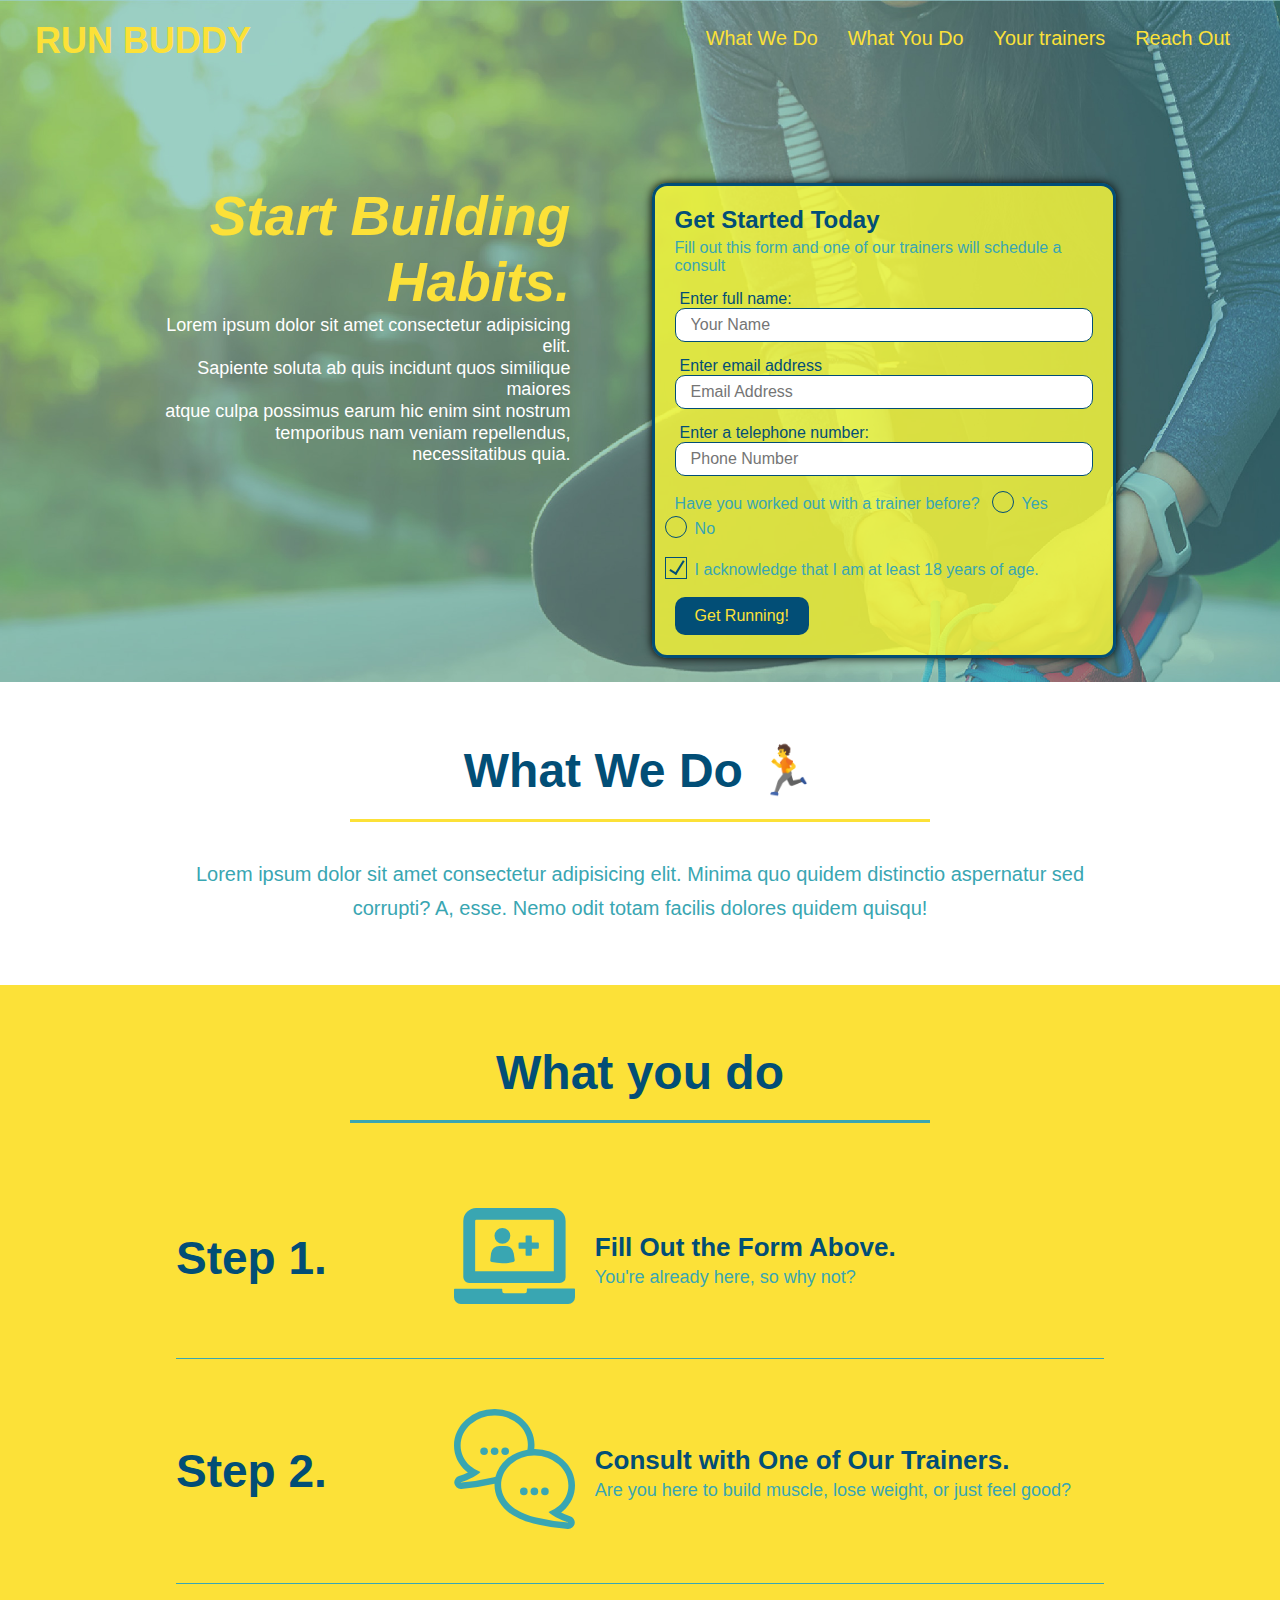
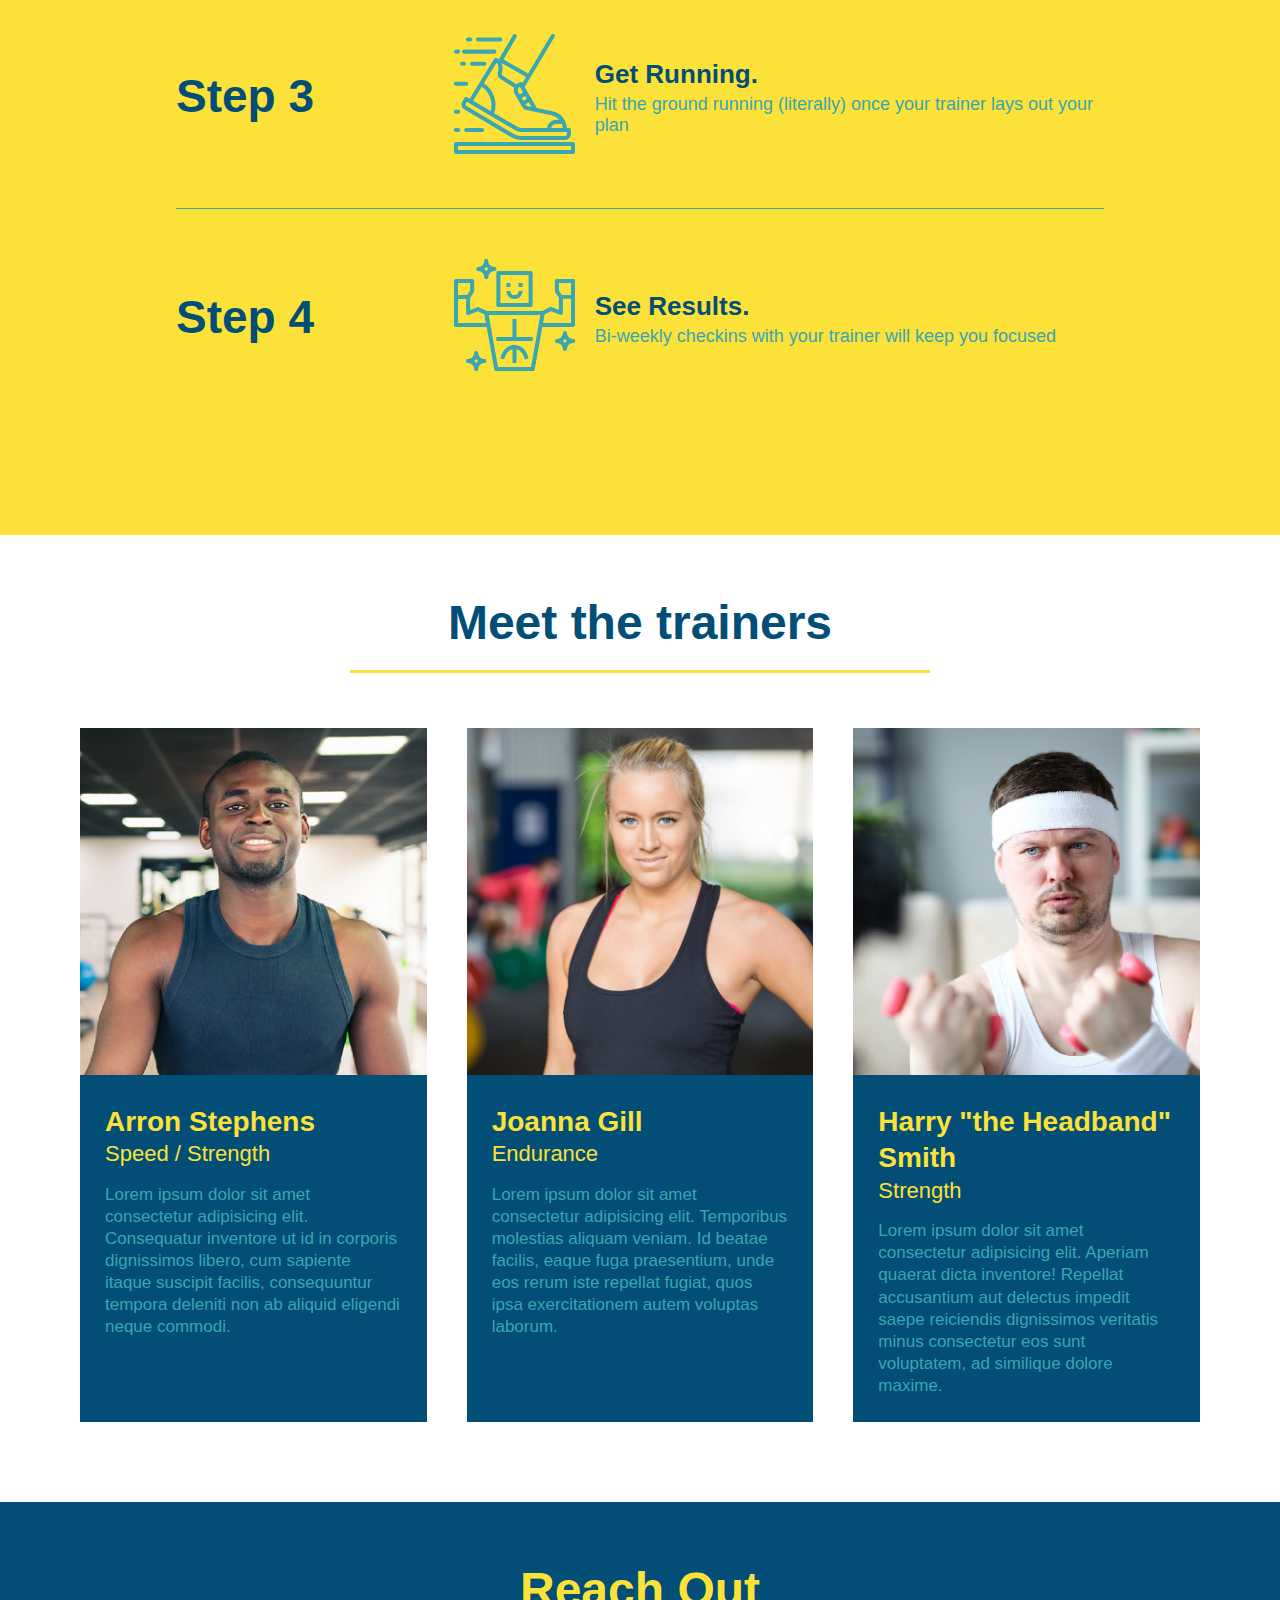
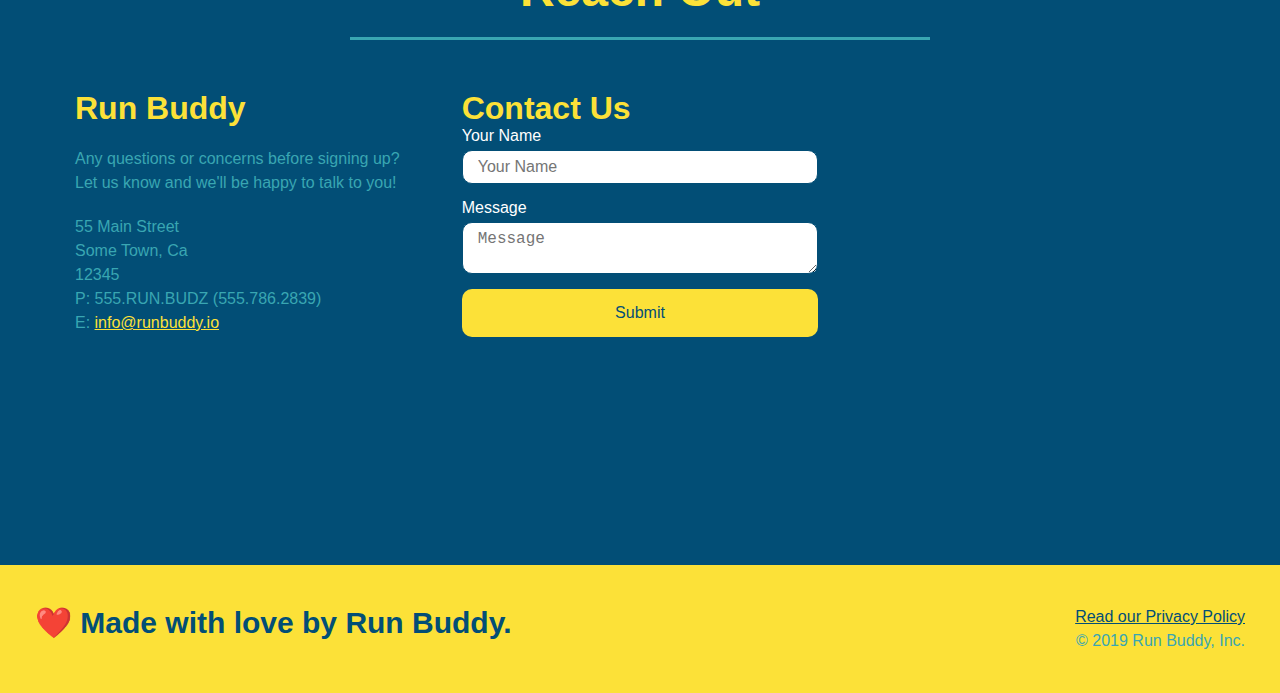
<file: index.html>
<!DOCTYPE html>
<html lang="en">
    <head>
        <link rel="stylesheet" href="./assets/css/style.css" />
        <meta charset="UTF-8"/>
        <meta name="viewport" content="width=device-width, initial-scale=1.o"/>
        <title>Run Buddy</title>
    </head>
   
    <body>
    <!--Navigation-->
        <header>
        <h1>
           <a href="/">RUN BUDDY</a>
        </h1>
          <nav>
            <!--Unordered list element-->
            <ul>
                <!--List item element-->
                <li>
                    <a href="#what-we-do">What We Do</a>
                </li>
                <li>
                    <a href="#what-you-do">What You Do</a>
                </li>
                <li>
                    <a href="#your-trainers">Your trainers</a>
                </li>
                <li>
                    <a href="#reach-out">Reach Out</a>
                </li>
            </ul>
          </nav>
        </header>
   
    <!--hero/jumbotron-->
        <section class="hero">
            <div class="hero-cta">
                <h2>Start Building Habits.</h2>
                <article>Lorem ipsum dolor sit amet consectetur adipisicing elit. <br />Sapiente soluta ab quis incidunt quos similique maiores <br />atque culpa possimus earum hic enim sint nostrum temporibus nam veniam repellendus, necessitatibus quia.</article>
            </div>
            <div class="hero-form">
                <h3>Get Started Today</h3>
                <p>Fill out this form and one of our trainers will schedule a consult</p>
                <!--Adds form to jumoarea-->
                <form>
                    <label for="name">Enter full name:</label>
                    <input type="text" placeholder="Your Name" name="name" id="name" class="form-input" />
                    <label for="email">Enter email address</label>
                    <input type="email" placeholder="Email Address" name="email" id="email" class="form-input" />
                    <label for="phone">Enter a telephone number:</label>
                    <input type="tel" placeholder="Phone Number" name="phone" id="phone" class="form-input" />
                    <p>
                        Have you worked out with a trainer before?
                        <span class="radio-wrapper">
                        <input type="radio" name="trainer-confirm" id="trainer-yes" />
                        <label for="tainer-yes">Yes</label>
                        </span>
                        <span class="radio-wrapper">
                        <input type="radio" name="trainer-confirm" id="trainer-no" />
                        <label for="trainer-no">No</label>
                        </span>
                    </p>
                    <p>
                        <span class="checkbox-wrapper">
                        <label for="checkbox" >
                        I acknowledge that I am at least 18 years of age.
                        </label>
                        <input type="checkbox" name="age-confirm" id="checkbox" />
                        </span>
                    </p>
                    <button type="submit">
                        Get Running!
                    </button>
                </form>
            </div>
        </section>  
   
    <!--"what we do section"-->
        <section id="what-we-do" class="intro">
            <!--Wrap every h2 with a class of "section title" in this div-->
            <div class="flex-row">
            <h2 class="section-title primary-border">What We Do 🏃</h2>
            </div>
            <div class="flex-row">
            <p>
                Lorem ipsum dolor sit amet consectetur adipisicing elit. Minima quo quidem distinctio aspernatur sed corrupti? A, esse. Nemo odit totam facilis dolores quidem quisqu!
            </p>
            </div>
        </section>
     
     <!--"What you do section"-->
        <section id="what-you-do" class="steps">
             <!--Wrap every h2 with a class of "section title" in this div-->
             <div class="flex-row">
            <h2 class="section-title secondary-border">What you do</h2>
               </div>
                <!--insert image-->
                <div class="step">
                    <h3>Step 1.</h3>
                    <div class="step-info">
                        <div class="step-img">
                <img src="./assets/images/step-1.svg" alt="" />
                        </div>
                        <div class="step-text">
                <h4>Fill Out the Form Above.</h4>
                <p>You're already here, so why not?</p>
            </div>
            </div>
            </div>
            <div>
                <div class="step">
                    <h3>Step 2.</h3>
                    <div class="step-info">
                        <div class="step-img">
                <!--insert image-->
                <img src="./assets/images/step-2.svg" alt="" />
                </div>
                <div class="step-text">
                <h4>Consult with One of Our Trainers.</h4>
                <p>Are you here to build muscle, lose weight, or just feel good?</p>
                </div>
                    </div>
            </div>
            <div>
                <!--image 3-->
                <div class="step">
                    <h3>Step 3</h3>
                    <div class="step-info">
                        <div class="step-img">
                <img src="./assets/images/step-3.svg" alt="" />
                </div>
                <div class="step-text">
                <h4>Get Running.</h4>
                <p>Hit the ground running (literally) once your trainer lays out your plan</p>
                </div>
                    </div>
            </div>
            <div>
                <!--image 4-->
                <div class="step">
                    <h3>Step 4</h3>
                    <div class="step-info">
                        <div class="step-img">
                <img src="./assets/images/step-4.svg" alt="" />
                </div>
                <div class="step-text">
                <h4>See Results.</h4>
                <p>Bi-weekly checkins with your trainer will keep you focused</p>
                </div>
                </div>
            </div>
        </section>
        
    <!--Meet the trainers-->
        <section id="your-trainers">
             <!--Wrap every h2 with a class of "section title" in this div-->
             <div class="flex-row">
            <h2 class="section-title primary-border">Meet the trainers</h2>
            </div>
            <!--first trainer-->
            <div class="trainers">
            <article class="trainer">
                <img src="./assets/images/trainer-1.jpg" alt="Arron Stephens in his workout clothes, ready to pump iron" />
                <div class="trainer-bio">
                    <h3 class="trainer-name">Arron Stephens</h3>
                    <h4 class="trainer-role">Speed / Strength</h4>
                    <p>Lorem ipsum dolor sit amet consectetur adipisicing elit. Consequatur inventore ut id in corporis dignissimos libero, cum sapiente itaque suscipit facilis, consequuntur tempora deleniti non ab aliquid eligendi neque commodi.</p>
                </div>
            </article>
            <!--second trainer-->
            <article class="trainer">
                <img src="./assets/images/trainer-2.jpg" alt="Joanna Gill cooling off" />
                <div class="trainer-bio">
                    <h3 class="trainer-name">Joanna Gill</h3>
                    <h4 class="trainer-role">Endurance</h4>
                    <p>Lorem ipsum dolor sit amet consectetur adipisicing elit. Temporibus molestias aliquam veniam. Id beatae facilis, eaque fuga praesentium, unde eos rerum iste repellat fugiat, quos ipsa exercitationem autem voluptas laborum.</p>
                </div>
            </article>
            <!--third trainer-->
            <article class="trainer">
                <img src="./assets/images/trainer-3.jpg" alt="Harry Smith wearing a headban" />
            <div class="trainer-bio">
                <h3 class="trainer-name">Harry "the Headband" Smith</h3>
                <h4 class="trainer-role">Strength</h4>
                <p>Lorem ipsum dolor sit amet consectetur adipisicing elit. Aperiam quaerat dicta inventore! Repellat accusantium aut delectus impedit saepe reiciendis dignissimos veritatis minus consectetur eos sunt voluptatem, ad similique dolore maxime.</p>
            </div>
            </article>
            </div>
        </section>

    <!--Reach out-->
        
        <section id="reach-out" class="contact">
             <!--Wrap every h2 with a class of "section title" in this div-->
             <div class="flex-row">
            <h2 class="section-title secondary-border">Reach Out</h2>
            </div>
            <div class="contact-info">
                <div>
                    <h3>Run Buddy</h3>
                    <p>Any questions or concerns before signing up?
                    <br />
                    Let us know and we'll be happy to talk to you!</p>
                    <address>
                        55 Main Street<br />
                        Some Town, Ca <br />
                        12345 <br />
                        P: 555.RUN.BUDZ (555.786.2839)<br />
                        E: <a href="mailto:info@runbuddy.io">info@runbuddy.io</a>
                    </address>
                    </div>
                    <div class="contact-form">
                        <h3>Contact Us</h3>
                        <form>
                            <label for="contact-name">Your Name</label>
                            <input type="text" id="contact-name" placeholder="Your Name" />
                            <label for="contact-message">Message</label>
                            <textarea id="contact-message" placeholder="Message"></textarea>
                            <button type="submit">Submit</button>
                        </form>
                    </div>
                <iframe src="https://www.google.com/maps/embed?pb=!1m18!1m12!1m3!1d3437.8407577451276!2d-84.25111279999996!3d30.49725680000001!2m3!1f0!2f0!3f0!3m2!1i1024!2i768!4f13.1!3m3!1m2!1s0x88ec58b5b1a9f4b3%3A0x688e87fdc67f8ae!2s1621%20Metropolitan%20Blvd%2C%20Tallahassee%2C%20FL%2032308!5e0!3m2!1sen!2sus!4v1639511876339!5m2!1sen!2sus" 
                width="400" 
                height="400" 
                style="border:0;" 
                allowfullscreen="" 
                loading="lazy">
                </iframe>
            </div>
        </section>

    <!--Footer-->
        <footer>
            <h2>❤️ Made with love by Run Buddy.</h2>
            <div>
                <a href="./privacy-policy.html">Read our Privacy Policy</a><br />
                &copy; 2019 Run Buddy, Inc.
            </div>
        </footer>

    </body>

</html>
</file>
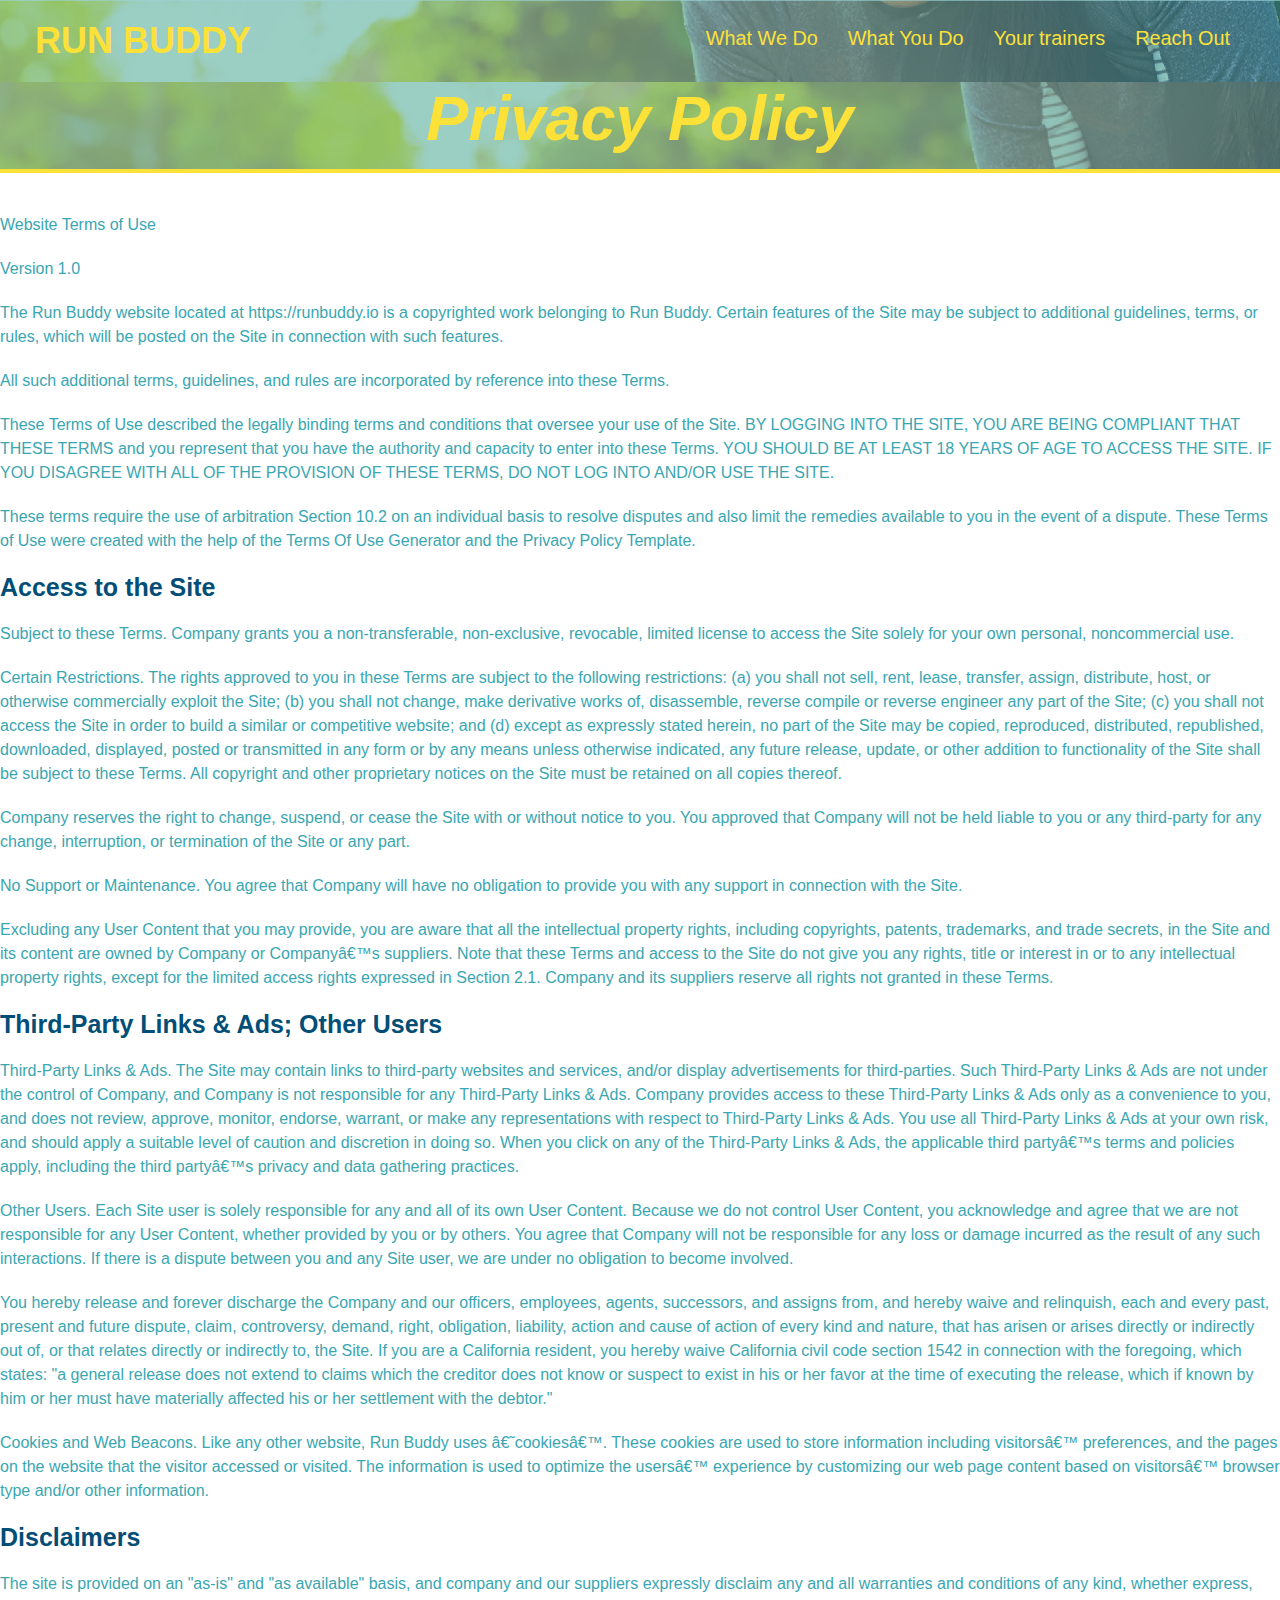
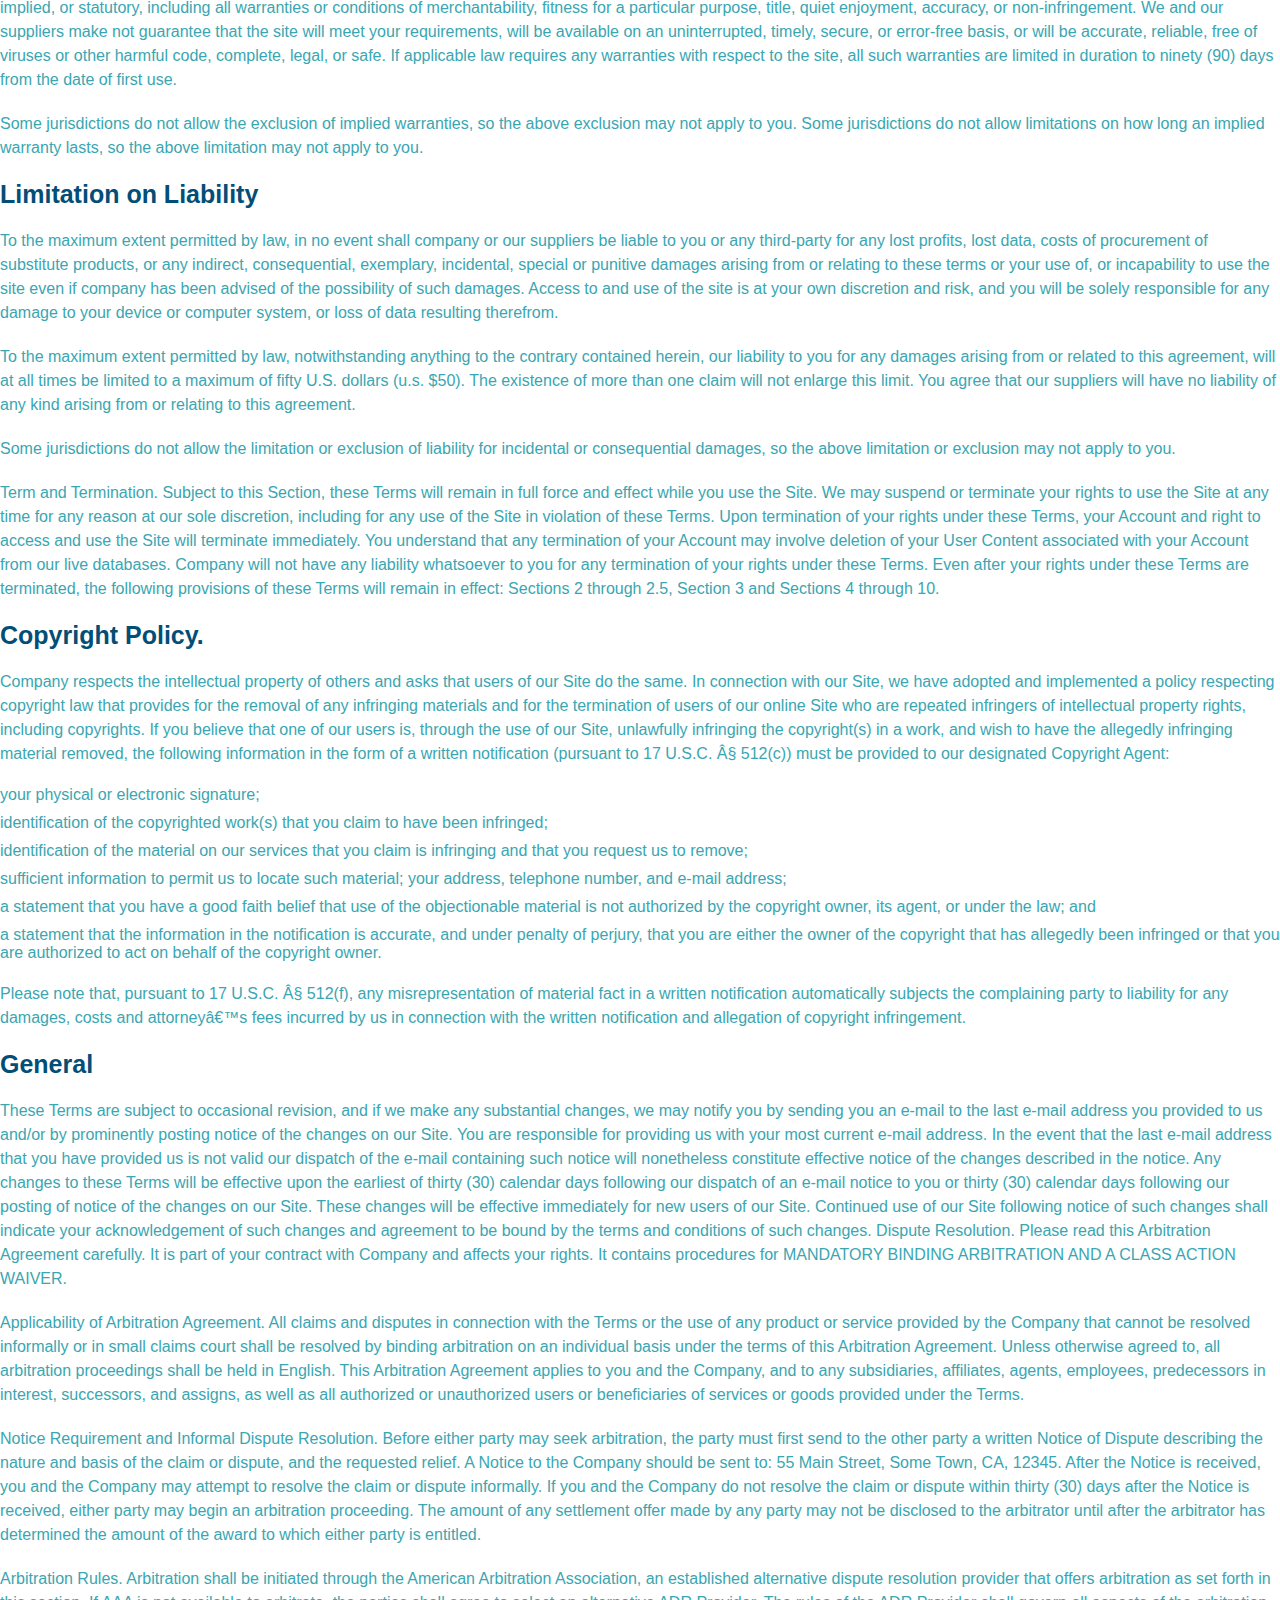
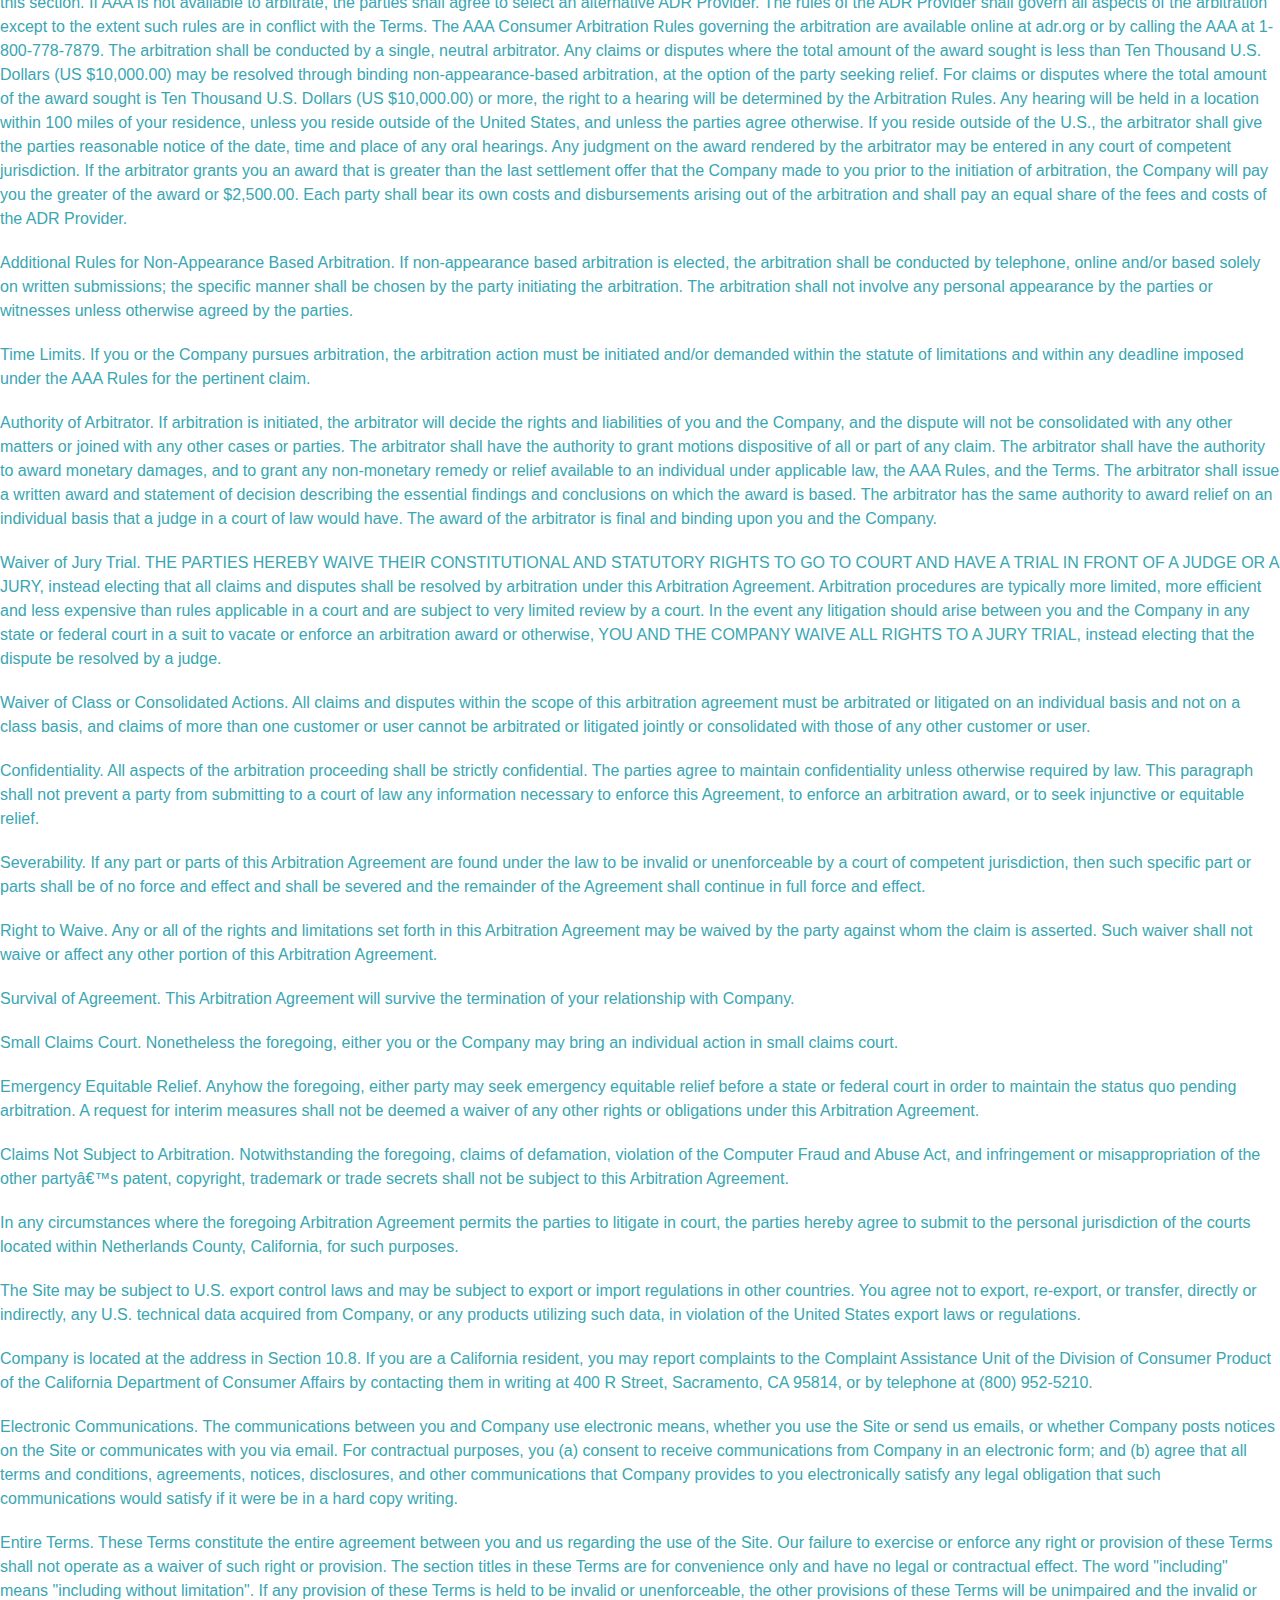
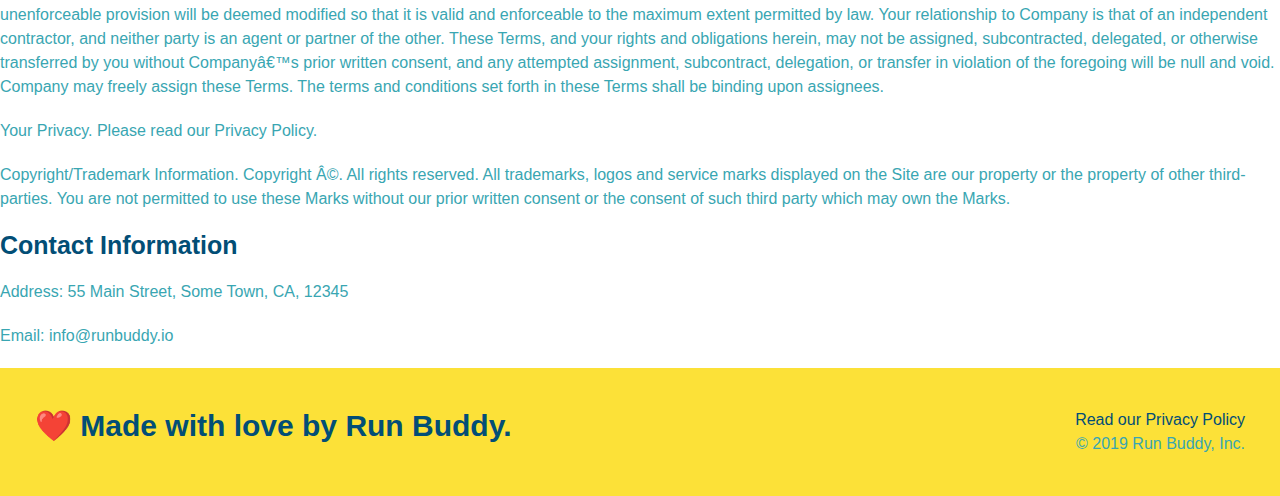
<file: privacy-policy.html>
<!DOCTYPE html>
<html lang="en">
    <head>
        <link rel="stylesheet" href="./assets/css/style.css" />
        <link rel="stylesheet" href="./assets/css/secondary-styles.css" />
        <meta name="viewport" content="width=device-width, initial-scale=1.o"/>
        <meta charset="UTF-8" />
        <title>Privacy Policy - Run Buddy</title>
    </head>
<body>
    <header>
        <h1>
           <a href="/">RUN BUDDY</a>
        </h1>
          <nav>
            <!--Unordered list element-->
            <ul>
                <!--List item element-->
                <li>
                    <a href="./index.html#what-we-do">What We Do</a>
                </li>
                <li>
                    <a href="./index.html#what-you-do">What You Do</a>
                </li>
                <li>
                    <a href="./index.html#your-trainers">Your trainers</a>
                </li>
                <li>
                    <a href="./index.html#reach-out">Reach Out</a>
                </li>
            </ul>
          </nav>
        </header>

        <!--Section image with header-->
       <section class="hero">
            <h2 class="page-title">
                Privacy Policy
            </h2>
        </section>

        <!--Pricacy policy info-->
        <acrticle class="secondary-content">
            <p>
                Website Terms of Use
              </p>
        
              <p>
                Version 1.0
              </p>
        
              <p>
                The Run Buddy website located at https://runbuddy.io is a copyrighted work belonging to Run Buddy. Certain
                features of the Site may be subject to additional guidelines, terms, or rules, which will be posted on the Site
                in connection with such features.
              </p>
        
              <p>
                All such additional terms, guidelines, and rules are incorporated by reference into these Terms.
              </p>
        
              <p>
                These Terms of Use described the legally binding terms and conditions that oversee your use of the Site. BY
                LOGGING INTO THE SITE, YOU ARE BEING COMPLIANT THAT THESE TERMS and you represent that you have the authority
                and capacity to enter into these Terms. YOU SHOULD BE AT LEAST 18 YEARS OF AGE TO ACCESS THE SITE. IF YOU
                DISAGREE WITH ALL OF THE PROVISION OF THESE TERMS, DO NOT LOG INTO AND/OR USE THE SITE.
              </p>
        
              <p>
                These terms require the use of arbitration Section 10.2 on an individual basis to resolve disputes and also
                limit the remedies available to you in the event of a dispute. These Terms of Use were created with the help of
                the Terms Of Use Generator and the Privacy Policy Template.
              </p>
        
              <h3>
                Access to the Site
              </h3>
        
              <p>
                Subject to these Terms. Company grants you a non-transferable, non-exclusive, revocable, limited license to
                access the Site solely for your own personal, noncommercial use.
              </p>
        
              <p>
                Certain Restrictions. The rights approved to you in these Terms are subject to the following restrictions: (a)
                you shall not sell, rent, lease, transfer, assign, distribute, host, or otherwise commercially exploit the Site;
                (b) you shall not change, make derivative works of, disassemble, reverse compile or reverse engineer any part of
                the Site; (c) you shall not access the Site in order to build a similar or competitive website; and (d) except
                as expressly stated herein, no part of the Site may be copied, reproduced, distributed, republished, downloaded,
                displayed, posted or transmitted in any form or by any means unless otherwise indicated, any future release,
                update, or other addition to functionality of the Site shall be subject to these Terms. All copyright and other
                proprietary notices on the Site must be retained on all copies thereof.
              </p>
        
              <p>
                Company reserves the right to change, suspend, or cease the Site with or without notice to you. You approved
                that Company will not be held liable to you or any third-party for any change, interruption, or termination of
                the Site or any part.
              </p>
        
              <p>
                No Support or Maintenance. You agree that Company will have no obligation to provide you with any support in
                connection with the Site.
              </p>
        
              <p>
                Excluding any User Content that you may provide, you are aware that all the intellectual property rights,
                including copyrights, patents, trademarks, and trade secrets, in the Site and its content are owned by Company
                or Companyâ€™s suppliers. Note that these Terms and access to the Site do not give you any rights, title or
                interest in or to any intellectual property rights, except for the limited access rights expressed in Section
                2.1. Company and its suppliers reserve all rights not granted in these Terms.
              </p>
        
              <h3>
                Third-Party Links & Ads; Other Users
              </h3>
        
              <p>
                Third-Party Links & Ads. The Site may contain links to third-party websites and services, and/or display
                advertisements for third-parties. Such Third-Party Links & Ads are not under the control of Company, and Company
                is not responsible for any Third-Party Links & Ads. Company provides access to these Third-Party Links & Ads
                only as a convenience to you, and does not review, approve, monitor, endorse, warrant, or make any
                representations with respect to Third-Party Links & Ads. You use all Third-Party Links & Ads at your own risk,
                and should apply a suitable level of caution and discretion in doing so. When you click on any of the
                Third-Party Links & Ads, the applicable third partyâ€™s terms and policies apply, including the third partyâ€™s
                privacy and data gathering practices.
              </p>
        
              <p>
                Other Users. Each Site user is solely responsible for any and all of its own User Content. Because we do not
                control User Content, you acknowledge and agree that we are not responsible for any User Content, whether
                provided by you or by others. You agree that Company will not be responsible for any loss or damage incurred as
                the result of any such interactions. If there is a dispute between you and any Site user, we are under no
                obligation to become involved.
              </p>
        
              <p>
                You hereby release and forever discharge the Company and our officers, employees, agents, successors, and
                assigns from, and hereby waive and relinquish, each and every past, present and future dispute, claim,
                controversy, demand, right, obligation, liability, action and cause of action of every kind and nature, that has
                arisen or arises directly or indirectly out of, or that relates directly or indirectly to, the Site. If you are
                a California resident, you hereby waive California civil code section 1542 in connection with the foregoing,
                which states: "a general release does not extend to claims which the creditor does not know or suspect to exist
                in his or her favor at the time of executing the release, which if known by him or her must have materially
                affected his or her settlement with the debtor."
              </p>
        
              <p>
                Cookies and Web Beacons. Like any other website, Run Buddy uses â€˜cookiesâ€™. These cookies are used to store
                information including visitorsâ€™ preferences, and the pages on the website that the visitor accessed or visited.
                The information is used to optimize the usersâ€™ experience by customizing our web page content based on visitorsâ€™
                browser type and/or other information.
              </p>
        
              <h3>
                Disclaimers
              </h3>
        
              <p>
                The site is provided on an "as-is" and "as available" basis, and company and our suppliers expressly disclaim
                any and all warranties and conditions of any kind, whether express, implied, or statutory, including all
                warranties or conditions of merchantability, fitness for a particular purpose, title, quiet enjoyment, accuracy,
                or non-infringement. We and our suppliers make not guarantee that the site will meet your requirements, will be
                available on an uninterrupted, timely, secure, or error-free basis, or will be accurate, reliable, free of
                viruses or other harmful code, complete, legal, or safe. If applicable law requires any warranties with respect
                to the site, all such warranties are limited in duration to ninety (90) days from the date of first use.
              </p>
        
              <p>
                Some jurisdictions do not allow the exclusion of implied warranties, so the above exclusion may not apply to
                you. Some jurisdictions do not allow limitations on how long an implied warranty lasts, so the above limitation
                may not apply to you.
              </p>
        
              <h3>
                Limitation on Liability
              </h3>
        
              <p>
                To the maximum extent permitted by law, in no event shall company or our suppliers be liable to you or any
                third-party for any lost profits, lost data, costs of procurement of substitute products, or any indirect,
                consequential, exemplary, incidental, special or punitive damages arising from or relating to these terms or
                your use of, or incapability to use the site even if company has been advised of the possibility of such
                damages. Access to and use of the site is at your own discretion and risk, and you will be solely responsible
                for any damage to your device or computer system, or loss of data resulting therefrom.
              </p>
        
              <p>
                To the maximum extent permitted by law, notwithstanding anything to the contrary contained herein, our liability
                to you for any damages arising from or related to this agreement, will at all times be limited to a maximum of
                fifty U.S. dollars (u.s. $50). The existence of more than one claim will not enlarge this limit. You agree that
                our suppliers will have no liability of any kind arising from or relating to this agreement.
              </p>
        
              <p>
                Some jurisdictions do not allow the limitation or exclusion of liability for incidental or consequential
                damages, so the above limitation or exclusion may not apply to you.
              </p>
        
              <p>
                Term and Termination. Subject to this Section, these Terms will remain in full force and effect while you use
                the Site. We may suspend or terminate your rights to use the Site at any time for any reason at our sole
                discretion, including for any use of the Site in violation of these Terms. Upon termination of your rights under
                these Terms, your Account and right to access and use the Site will terminate immediately. You understand that
                any termination of your Account may involve deletion of your User Content associated with your Account from our
                live databases. Company will not have any liability whatsoever to you for any termination of your rights under
                these Terms. Even after your rights under these Terms are terminated, the following provisions of these Terms
                will remain in effect: Sections 2 through 2.5, Section 3 and Sections 4 through 10.
              </p>
        
              <h3>
                Copyright Policy.
              </h3>
        
              <p>
                Company respects the intellectual property of others and asks that users of our Site do the same. In connection
                with our Site, we have adopted and implemented a policy respecting copyright law that provides for the removal
                of any infringing materials and for the termination of users of our online Site who are repeated infringers of
                intellectual property rights, including copyrights. If you believe that one of our users is, through the use of
                our Site, unlawfully infringing the copyright(s) in a work, and wish to have the allegedly infringing material
                removed, the following information in the form of a written notification (pursuant to 17 U.S.C. Â§ 512(c)) must
                be provided to our designated Copyright Agent:
              </p>
        
              <ul>
                <li>
                  your physical or electronic signature;
                </li>
                <li>
                  identification of the copyrighted work(s) that you claim to have been infringed;
                </li>
                <li>
                  identification of the material on our services that you claim is infringing and that you request us to remove;
                </li>
                <li>
                  sufficient information to permit us to locate such material; your address, telephone number, and e-mail
                  address;
                </li>
                <li>
                  a statement that you have a good faith belief that use of the objectionable material is not authorized by the
                  copyright owner, its agent, or under the law; and
                </li>
                <li>
                  a statement that the information in the notification is accurate, and under penalty of perjury, that you are
                  either the owner of the copyright that has allegedly been infringed or that you are authorized to act on
                  behalf of the copyright owner.
                </li>
              </ul>
        
              <p>
                Please note that, pursuant to 17 U.S.C. Â§ 512(f), any misrepresentation of material fact in a written
                notification automatically subjects the complaining party to liability for any damages, costs and attorneyâ€™s
                fees incurred by us in connection with the written notification and allegation of copyright infringement.
              </p>
        
              <h3>
                General
              </h3>
        
              <p>
                These Terms are subject to occasional revision, and if we make any substantial changes, we may notify you by
                sending you an e-mail to the last e-mail address you provided to us and/or by prominently posting notice of the
                changes on our Site. You are responsible for providing us with your most current e-mail address. In the event
                that the last e-mail address that you have provided us is not valid our dispatch of the e-mail containing such
                notice will nonetheless constitute effective notice of the changes described in the notice. Any changes to these
                Terms will be effective upon the earliest of thirty (30) calendar days following our dispatch of an e-mail
                notice to you or thirty (30) calendar days following our posting of notice of the changes on our Site. These
                changes will be effective immediately for new users of our Site. Continued use of our Site following notice of
                such changes shall indicate your acknowledgement of such changes and agreement to be bound by the terms and
                conditions of such changes. Dispute Resolution. Please read this Arbitration Agreement carefully. It is part of
                your contract with Company and affects your rights. It contains procedures for MANDATORY BINDING ARBITRATION AND
                A CLASS ACTION WAIVER.
              </p>
        
              <p>
                Applicability of Arbitration Agreement. All claims and disputes in connection with the Terms or the use of any
                product or service provided by the Company that cannot be resolved informally or in small claims court shall be
                resolved by binding arbitration on an individual basis under the terms of this Arbitration Agreement. Unless
                otherwise agreed to, all arbitration proceedings shall be held in English. This Arbitration Agreement applies to
                you and the Company, and to any subsidiaries, affiliates, agents, employees, predecessors in interest,
                successors, and assigns, as well as all authorized or unauthorized users or beneficiaries of services or goods
                provided under the Terms.
              </p>
        
              <p>
                Notice Requirement and Informal Dispute Resolution. Before either party may seek arbitration, the party must
                first send to the other party a written Notice of Dispute describing the nature and basis of the claim or
                dispute, and the requested relief. A Notice to the Company should be sent to: 55 Main Street, Some Town, CA,
                12345. After the Notice is received, you and the Company may attempt to resolve the claim or dispute informally.
                If you and the Company do not resolve the claim or dispute within thirty (30) days after the Notice is received,
                either party may begin an arbitration proceeding. The amount of any settlement offer made by any party may not
                be disclosed to the arbitrator until after the arbitrator has determined the amount of the award to which either
                party is entitled.
              </p>
        
              <p>
                Arbitration Rules. Arbitration shall be initiated through the American Arbitration Association, an established
                alternative dispute resolution provider that offers arbitration as set forth in this section. If AAA is not
                available to arbitrate, the parties shall agree to select an alternative ADR Provider. The rules of the ADR
                Provider shall govern all aspects of the arbitration except to the extent such rules are in conflict with the
                Terms. The AAA Consumer Arbitration Rules governing the arbitration are available online at adr.org or by
                calling the AAA at 1-800-778-7879. The arbitration shall be conducted by a single, neutral arbitrator. Any
                claims or disputes where the total amount of the award sought is less than Ten Thousand U.S. Dollars (US
                $10,000.00) may be resolved through binding non-appearance-based arbitration, at the option of the party seeking
                relief. For claims or disputes where the total amount of the award sought is Ten Thousand U.S. Dollars (US
                $10,000.00) or more, the right to a hearing will be determined by the Arbitration Rules. Any hearing will be
                held in a location within 100 miles of your residence, unless you reside outside of the United States, and
                unless the parties agree otherwise. If you reside outside of the U.S., the arbitrator shall give the parties
                reasonable notice of the date, time and place of any oral hearings. Any judgment on the award rendered by the
                arbitrator may be entered in any court of competent jurisdiction. If the arbitrator grants you an award that is
                greater than the last settlement offer that the Company made to you prior to the initiation of arbitration, the
                Company will pay you the greater of the award or $2,500.00. Each party shall bear its own costs and
                disbursements arising out of the arbitration and shall pay an equal share of the fees and costs of the ADR
                Provider.
              </p>
        
              <p>
                Additional Rules for Non-Appearance Based Arbitration. If non-appearance based arbitration is elected, the
                arbitration shall be conducted by telephone, online and/or based solely on written submissions; the specific
                manner shall be chosen by the party initiating the arbitration. The arbitration shall not involve any personal
                appearance by the parties or witnesses unless otherwise agreed by the parties.
              </p>
        
              <p>
                Time Limits. If you or the Company pursues arbitration, the arbitration action must be initiated and/or demanded
                within the statute of limitations and within any deadline imposed under the AAA Rules for the pertinent claim.
              </p>
        
              <p>
                Authority of Arbitrator. If arbitration is initiated, the arbitrator will decide the rights and liabilities of
                you and the Company, and the dispute will not be consolidated with any other matters or joined with any other
                cases or parties. The arbitrator shall have the authority to grant motions dispositive of all or part of any
                claim. The arbitrator shall have the authority to award monetary damages, and to grant any non-monetary remedy
                or relief available to an individual under applicable law, the AAA Rules, and the Terms. The arbitrator shall
                issue a written award and statement of decision describing the essential findings and conclusions on which the
                award is based. The arbitrator has the same authority to award relief on an individual basis that a judge in a
                court of law would have. The award of the arbitrator is final and binding upon you and the Company.
              </p>
        
              <p>
                Waiver of Jury Trial. THE PARTIES HEREBY WAIVE THEIR CONSTITUTIONAL AND STATUTORY RIGHTS TO GO TO COURT AND HAVE
                A TRIAL IN FRONT OF A JUDGE OR A JURY, instead electing that all claims and disputes shall be resolved by
                arbitration under this Arbitration Agreement. Arbitration procedures are typically more limited, more efficient
                and less expensive than rules applicable in a court and are subject to very limited review by a court. In the
                event any litigation should arise between you and the Company in any state or federal court in a suit to vacate
                or enforce an arbitration award or otherwise, YOU AND THE COMPANY WAIVE ALL RIGHTS TO A JURY TRIAL, instead
                electing that the dispute be resolved by a judge.
              </p>
        
              <p>
                Waiver of Class or Consolidated Actions. All claims and disputes within the scope of this arbitration agreement
                must be arbitrated or litigated on an individual basis and not on a class basis, and claims of more than one
                customer or user cannot be arbitrated or litigated jointly or consolidated with those of any other customer or
                user.
              </p>
        
              <p>
                Confidentiality. All aspects of the arbitration proceeding shall be strictly confidential. The parties agree to
                maintain confidentiality unless otherwise required by law. This paragraph shall not prevent a party from
                submitting to a court of law any information necessary to enforce this Agreement, to enforce an arbitration
                award, or to seek injunctive or equitable relief.
              </p>
        
              <p>
                Severability. If any part or parts of this Arbitration Agreement are found under the law to be invalid or
                unenforceable by a court of competent jurisdiction, then such specific part or parts shall be of no force and
                effect and shall be severed and the remainder of the Agreement shall continue in full force and effect.
              </p>
        
              <p>
                Right to Waive. Any or all of the rights and limitations set forth in this Arbitration Agreement may be waived
                by the party against whom the claim is asserted. Such waiver shall not waive or affect any other portion of this
                Arbitration Agreement.
              </p>
        
              <p>
                Survival of Agreement. This Arbitration Agreement will survive the termination of your relationship with
                Company.
              </p>
        
              <p>
                Small Claims Court. Nonetheless the foregoing, either you or the Company may bring an individual action in small
                claims court.
              </p>
        
              <p>
                Emergency Equitable Relief. Anyhow the foregoing, either party may seek emergency equitable relief before a
                state or federal court in order to maintain the status quo pending arbitration. A request for interim measures
                shall not be deemed a waiver of any other rights or obligations under this Arbitration Agreement.
              </p>
        
              <p>
                Claims Not Subject to Arbitration. Notwithstanding the foregoing, claims of defamation, violation of the
                Computer Fraud and Abuse Act, and infringement or misappropriation of the other partyâ€™s patent, copyright,
                trademark or trade secrets shall not be subject to this Arbitration Agreement.
              </p>
        
              <p>
                In any circumstances where the foregoing Arbitration Agreement permits the parties to litigate in court, the
                parties hereby agree to submit to the personal jurisdiction of the courts located within Netherlands County,
                California, for such purposes.
              </p>
        
              <p>
                The Site may be subject to U.S. export control laws and may be subject to export or import regulations in other
                countries. You agree not to export, re-export, or transfer, directly or indirectly, any U.S. technical data
                acquired from Company, or any products utilizing such data, in violation of the United States export laws or
                regulations.
              </p>
        
              <p>
                Company is located at the address in Section 10.8. If you are a California resident, you may report complaints
                to the Complaint Assistance Unit of the Division of Consumer Product of the California Department of Consumer
                Affairs by contacting them in writing at 400 R Street, Sacramento, CA 95814, or by telephone at (800) 952-5210.
              </p>
        
              <p>
                Electronic Communications. The communications between you and Company use electronic means, whether you use the
                Site or send us emails, or whether Company posts notices on the Site or communicates with you via email. For
                contractual purposes, you (a) consent to receive communications from Company in an electronic form; and (b)
                agree that all terms and conditions, agreements, notices, disclosures, and other communications that Company
                provides to you electronically satisfy any legal obligation that such communications would satisfy if it were be
                in a hard copy writing.
              </p>
        
              <p>
                Entire Terms. These Terms constitute the entire agreement between you and us regarding the use of the Site. Our
                failure to exercise or enforce any right or provision of these Terms shall not operate as a waiver of such right
                or provision. The section titles in these Terms are for convenience only and have no legal or contractual
                effect. The word "including" means "including without limitation". If any provision of these Terms is held to be
                invalid or unenforceable, the other provisions of these Terms will be unimpaired and the invalid or
                unenforceable provision will be deemed modified so that it is valid and enforceable to the maximum extent
                permitted by law. Your relationship to Company is that of an independent contractor, and neither party is an
                agent or partner of the other. These Terms, and your rights and obligations herein, may not be assigned,
                subcontracted, delegated, or otherwise transferred by you without Companyâ€™s prior written consent, and any
                attempted assignment, subcontract, delegation, or transfer in violation of the foregoing will be null and void.
                Company may freely assign these Terms. The terms and conditions set forth in these Terms shall be binding upon
                assignees.
              </p>
        
              <p>
                Your Privacy. Please read our Privacy Policy.
              </p>
        
              <p>
                Copyright/Trademark Information. Copyright Â©. All rights reserved. All trademarks, logos and service marks
                displayed on the Site are our property or the property of other third-parties. You are not permitted to use
                these Marks without our prior written consent or the consent of such third party which may own the Marks.
              </p>
        
              <h3>
                Contact Information
              </h3>
        
              <p>
                Address: 55 Main Street, Some Town, CA, 12345
              </p>
        
              <p>
                Email: info@runbuddy.io
              </p>
        
        </acrticle>

          <!--Footer-->
          <footer>
            <h2>❤️ Made with love by Run Buddy.</h2>
            <div>
                <a heref="#">Read our Privacy Policy</a><br />
                &copy; 2019 Run Buddy, Inc.
            </div>
        </footer>

</body>
</html>
</file>
<file: assets/css/style.css>
/* universal selector * and removes default style */
* {
    margin: 0;
    padding: 0;
    box-sizing: border-box;
}

:root {
    --primary-color: #fce138;
    --secondary-color: #024e76;
    --tertiary-color: #39a6b2;
}


/* padding top, right, bottom, left */
header {
    padding: 20px 35px;
    background-color: var(--tertiary-color);
    display: flex;
    flex-wrap: wrap;
    justify-content: space-between;
    position: sticky;
    top: 0;
    /*Prefix for safari brower only */
    position: -webkit-sticky;
    position: sticky;
    top: 0;
    background-image: url("../images/hero-bg.jpg");
    background-size: cover;
    background-position: center;
    background-attachment: fixed;
    background-position: 80%;
    z-index: 9999;
}

header h1 {
    font-weight: bold;
    font-size: 36px;
    color: var(--primary-color);
    margin: 0;

}

header a {
    text-decoration: none;
    color: var(--primary-color);
}

header nav {
       margin: 7px 0;
}

header nav ul {
    display: flex;
    flex-wrap: wrap;
    justify-content: space-between;
    align-items: center;
    list-style: none;
}

header nav ul li a {
    margin: 10px 15px;
    font-weight: lighter;
    font-size: 1.55vw;
}

header nav ul li a:hover {
    background: var(--primary-color);
    color: var(--secondary-color);
    border-radius: 15px;
    text-shadow: none;

}

/* Body Css comments */
body {
    font-family:Arial, Helvetica, sans-serif;
    color:var(--tertiary-color);
}


/* Footer Css */
footer {
    display: flex;
    justify-content: space-between;
    flex-wrap: wrap;
    background: var(--primary-color);
    width: 100%;
    padding: 40px 35px;
}

footer h2 {
    color: var(--secondary-color);
    font-size: 30px;
    margin: 0;
}

footer div {
    line-height: 1.5;
    text-align: right;
}

footer a {
    color: var(--secondary-color);
}

section {
    padding: 60px;
}

/* Hero style image */
.hero {
    display: flex;
    justify-content: center;
    flex-wrap: wrap;
    background-image: url("../images/hero-bg.jpg");
    background-size: cover;
    background-position: center;
    position: relative;
    align-items: flex-start;  
    height: 600px;
    background-attachment: fixed;
    background-position: 80%;
}
.hero-cta{
    width: 35%;
    text-align: right;
    margin: 3.5%;
    color: #fff;
    font-size: 18px;
    line-height: 1.2;
}
.hero-cta h2 {
    font-style: italic;
    font-size: 55px;
    color: var(--primary-color);
}

body p {
    color:var(--tertiary-color);
}


.hero-form {
    background-color: rgba(252, 252, 56, 0.8);
    padding: 20px;
    width: 40%;
    color: var(--secondary-color);
    border-style: solid;
    border-width: 3px;
    border-color: var(--secondary-color);
    bottom: 120px;
    right: 140px;
    margin: 3.5%;
    box-shadow: 0 0 10px rgba(0, 0, 0, 5);
    border-radius: 15px;
}
.hero-form button:hover {
    background-color: var(--tertiary-color);
}

.hero-form h3 {
    font-size: 24px;
    margin: 0px;
}

.hero-form p {
    margin: 5px 0 15px 0;
}

.form-input {
    border: 1px solid var(--secondary-color);
    display: block;
    padding: 7px 15px;
    font-size: 16px;
    color: var(--secondary-color);
    width: 100%;
    margin-bottom: 15px;
    border-radius: 10px;
    background-color: rbga(255,255,255,0.75);
}
.form-input:focus {
    background-color: rgba(255,255,255,1);
    outline: none;
}

.hero-form label {
    margin: 0 5px;
}

.hero-form button {
    color: var(--primary-color);
    background-color: var(--secondary-color);
    border: none;
    padding: 10px 20px;
    font-size: 16px;
    border-radius: 10px;
}
.intro h2 {
   
}

.intro p {
    line-height: 1.7;
    color: var(--tertiary-color);
    width: 80%;
    font-size: 20px;
    margin: 0 auto;
    text-align: center;
}

.steps {
    background: var(--primary-color);
}

.steps h2 {
    
}

.section-title {
    font-size: 48px;
    color: var(--secondary-color);
    border-bottom: 3px solid;
    padding-bottom: 20px;
    text-align: center;
    margin: 0 auto 35px auto;
    width: 50%;
}

.primary-border {
    border-color: var(--primary-color);
}

.secondary-border {
    border-color: var(--tertiary-color);
}
.step {
    margin: 50px auto;
    padding-bottom: 50px;
    width: 80%;
    display: flex;
    flex-wrap: wrap;
    align-items: center;
    justify-content: space-between;
}
.step:not(:last-child) {
    border-bottom: 1px solid var(--tertiary-color);
}

.step:nth-child(even) {
    border-bottom: 1px solid var(--tertiary-color);
}

.step h3 {
    color: var(--secondary-color);
    font-size: 46px;
    flex: 1 30%;
}

.step-text p {
    color: var(--tertiary-color);
    font-size: 18px;
}
.step-info {
    flex: 2 70%;
    display: flex;
    flex-wrap: wrap;
    align-items: center;
}
.step-img {
    flex: 1 12%;
    margin-right: 20px;
}
.step-img img {
    max-width: 100%;
}
.step-text {
    flex: 12;
}

.step-text h4 {
    font-size: 26px;
    line-height: 1.5;
    color: var(--secondary-color);
}

.trainers {
   width: 100%;
   margin: 0 auto;
   display: flex;
   flex-wrap: wrap;
   justify-content: space-around;
}

.trainer {
    margin: 20px;
    background: var(--secondary-color);
    color: var(--primary-color);
    flex: 1;
}

.trainer img {
    width: 100%;
   
}

.trainer-bio {
    padding: 25px;
    line-height: 1.3;
}

.text-left {
    text-align: left;
}

.text-right {
    text-align: right;
}
.flex-row {
    display: flex;
}

.trainer-bio h3 {
    font-size: 28px;
}

.trainer-bio h4 {
    font-weight: lighter;
    font-size: 22px;
    margin-bottom: 15px;
}

.trainer-bio p {
    font-size: 17px;
}

/* Reach out style start */
.contact {
    background: var(--secondary-color);
}

.contact h2 {
    color: var(--primary-color);
}


.contact-info iframe {
    height: 400px;
}

.contact-info div {
    color: white;
}


.contact h3 {
    color: var(--primary-color);
    font-size: 32px;
}

.contact-info {
    display: flex;
    justify-content: space-between;
    flex-wrap: wrap;
}
.contact-info > * {
    flex: 1;
    margin: 15px;
}
.contact-info p, .contact-info address{
    color: var(--tertiary-color);
    margin: 20px 0;
    line-height: 1.5;
    font-size: 16px;
    font-style: normal;
}

.contact-info a {
    color: var(--primary-color);
}
.contact-form input, .contact-form textarea {
    border: 1px solid var(--secondary-color);
    display: block;
    padding: 7px 15px;
    font-size: 16px;
    color: var(--secondary-color);
    width: 100%;
    margin-bottom: 15px;
    margin-top: 5px;
    border-radius: 10px;
    background-color: rbga(255,255,255, 0.75);
}
.contact-form input:focus, .contact-form textarea:focus {
    background-color: rgba(255,255,255, 1);
}
.contact-form button {
    width: 100%;
    border: none;
    background: var(--primary-color);
    color: var(--secondary-color);
    text-align: center;
    padding: 15px 0;
    font-size: 16px;
    border-radius: 10px;
}
.contact-form button:hover {
    color: var(--primary-color);
    background: var(--tertiary-color);
}

.checkbox-wrapper input, .radio-wrapper input {
    opacity: 0;
}


.checkbox-wrapper label, .radio-wrapper label {
    position: relative;
    left: 10px;
    margin: 10px;
    line-height: 1.6;
}

.checkbox-wrapper label::before, .radio-wrapper label::before {
    content: "";
    height: 20px;
    width: 20px;
    background: rbga(255,255,255, 0.75);
    border: 1px solid var(--secondary-color);
    position: absolute;
    top: -4px;
    left: -30px;
}
.radio-wrapper label::before {
    border-radius: 50%;
}
.radio-wrapper label::after {
    content: "";
    width: 20px;
    height: 20px;
    border-radius: 50%;
    background: var(--secondary-color);
    position: absolute;
    left: -29px;
    top: -3px;
    background-image: radial-gradient(circle, var(--tertiary-color), var(--secondary-color));
}
.checkbox-wrapper label::after {
    content: "";
    height: 6px;
    width: 14px;
    border-left: 2px solid var(--secondary-color);
    border-bottom: 2px solid var(--secondary-color);
    position: absolute;
    left: -26px;
    top: 1px;
    transform: rotate(-58deg);
}
.checkbox-wrapper input + label::after, .radio-wrapper input + label::after {
    content: none;
}

.checkbox-wrapper input:checked + label::after, .radio-wrapper input:checked +label::after {
    content: "";
}

/*Media query for smaller desktop screens and smaller */
@media screen and (max-width: 980px) {
  header {
      padding-bottom: 0;
      justify-content: center;
      position: relative;
     
  }
  header h1 {
      width: 100%;
      text-align: center;
      text-shadow: 0 0 10px rgba(0, 0, 0, 0.5);
  }
  header nav ul {
      margin-top: 20px;
      width: 100%;
      justify-content: center;

  }
  header nav ul li a {
      font-size: 20px;
      text-shadow:0 0 10px rgba(0, 0, 0, 0.5);
  }
  footer h2, footer div {
      text-align: center;
      width: 100%;
  }
  .hero-cta, .hero-form {
      width: 100%;
  }
  .hero-cta {
      text-align: center;
      text-shadow:0 0 10px rgba(0, 0, 0, 0.5);
  }
  .section-title {
      width: 80%;
  }
  .trainer {
      flex: 0 70%;
  }
  .contact-info iframe {
      flex: 1 100%;
  }
}
/*Media query for tablets and smaller*/
@media screen and (max-width: 768px) {
   section {
    padding: 30px 15px;
   }
   .step h3 {
       flex: 1 100%;
       text-align: center;
   }
   .step-info {
       flex: 2 100%;
       text-align: center;
       justify-content: center;
   }
   .step-img {
       flex: 0 32%;
       margin-right: 0;
       margin-top: 15px;
       margin-bottom: 15px;
   }
   .step-text {
       flex: 100%;
   }
}

/*Media query for mobile phones and smaller */
@media screen and (max-width: 575px) {
    .hero-form button {
        width: 100%;
    }
    .section-title {
        width: 95%;
    }
    .intro p {
        width: 100%;
    }
    .trainer {
        flex: 0 100%;
    }
    .contact-info {
        text-align: center;
    }
    .contact-info > * {
        flex: 0 100%;
    }
    .contact-form {
        order: 3;
    }
}
</file>
<file: assets/css/secondary-styles.css>
.hero {
    background-position: bottom;
    height: auto;
    text-align: center;
    margin-bottom: 40px;
    color: #fce138;
    display: inline-block center;
    border-bottom: 4px solid #fce138;
    padding: 0 80px 15px 80px;
    font-weight: normal;
    font-size: 42px;
    font-style: italic;
    align-content: center;
}

.secondary-content {
    width: 80%;
    margin: 0 auto;
    color: #024e76;
}

.secondary-content h3 {
    font-size: 25px;
    margin: 20px 0 20px 0;
}

.secondary-content p {
    font-size: 16px;
    line-height: 1.5;
    margin: 20px 0 20px 0;
}

.secondary-content li {
    color: #39a6b2;
    margin: 10px 0 10px 0;
}
</file>
